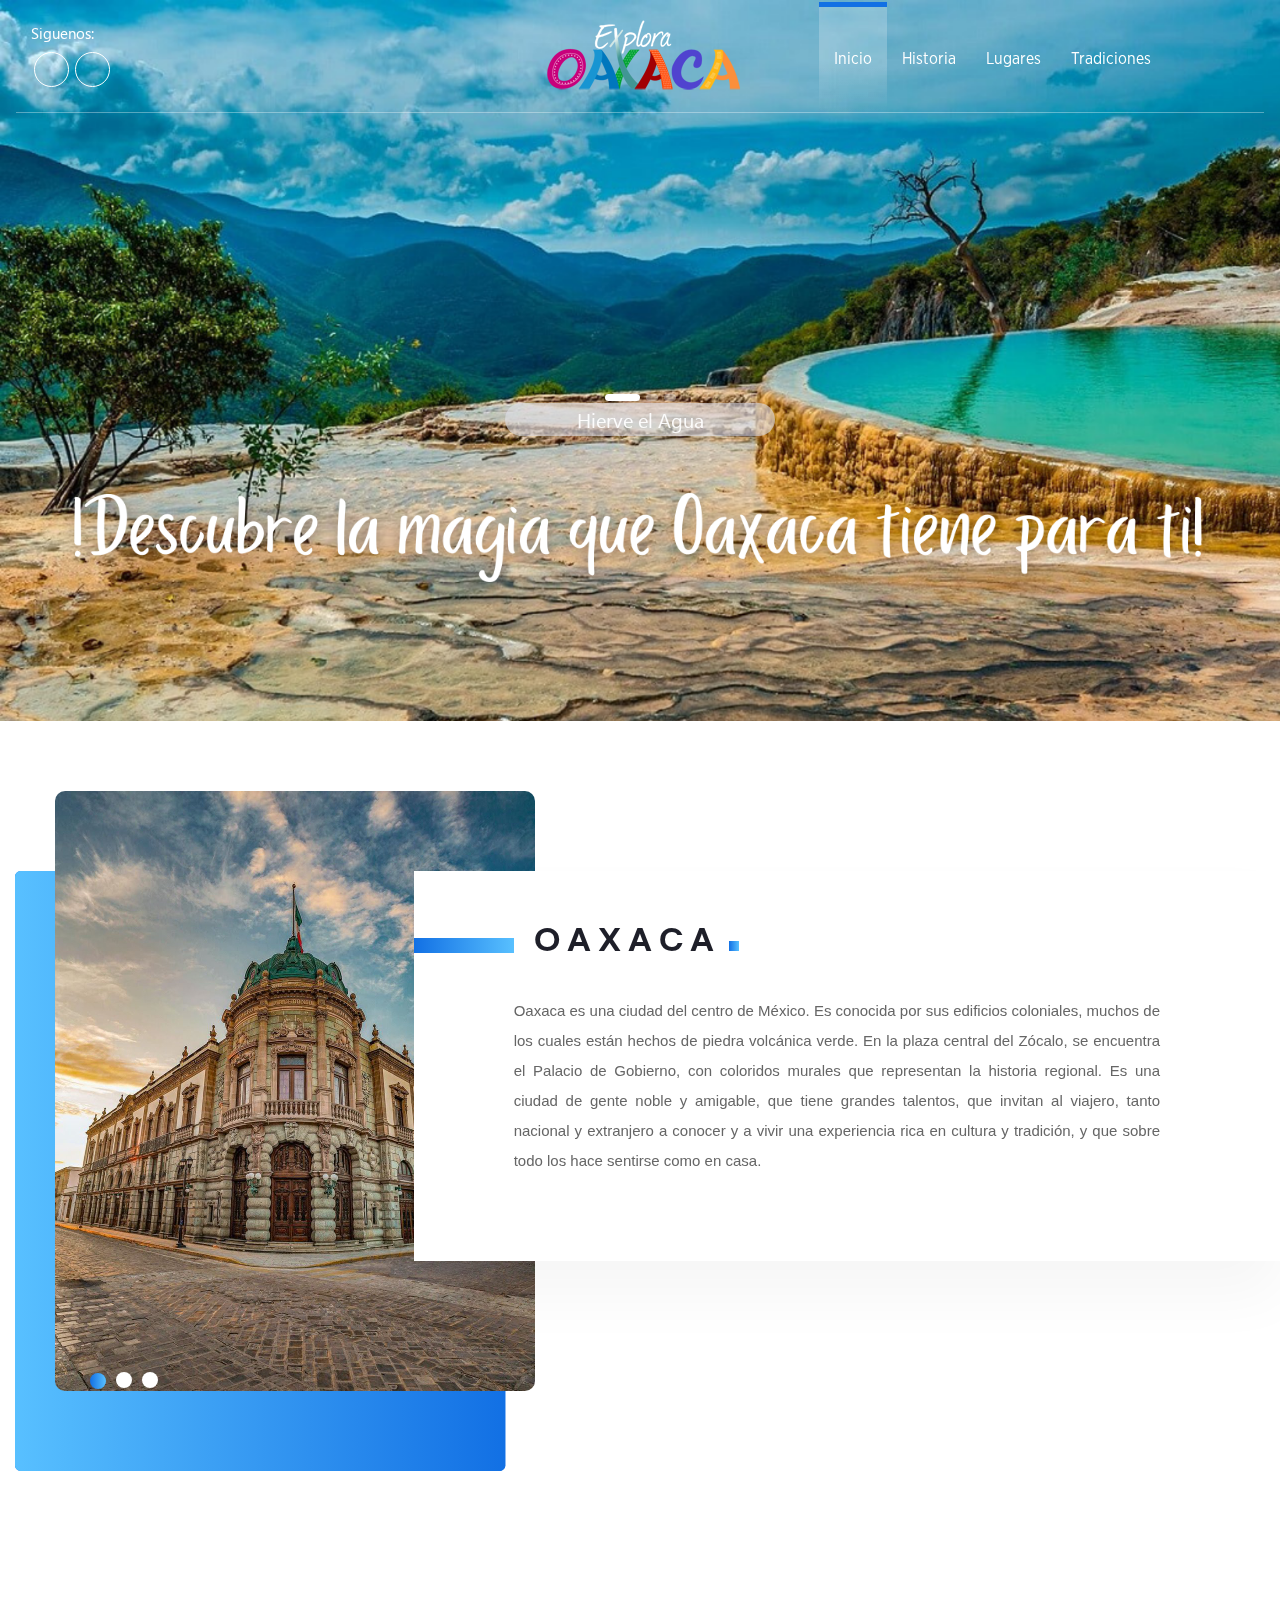
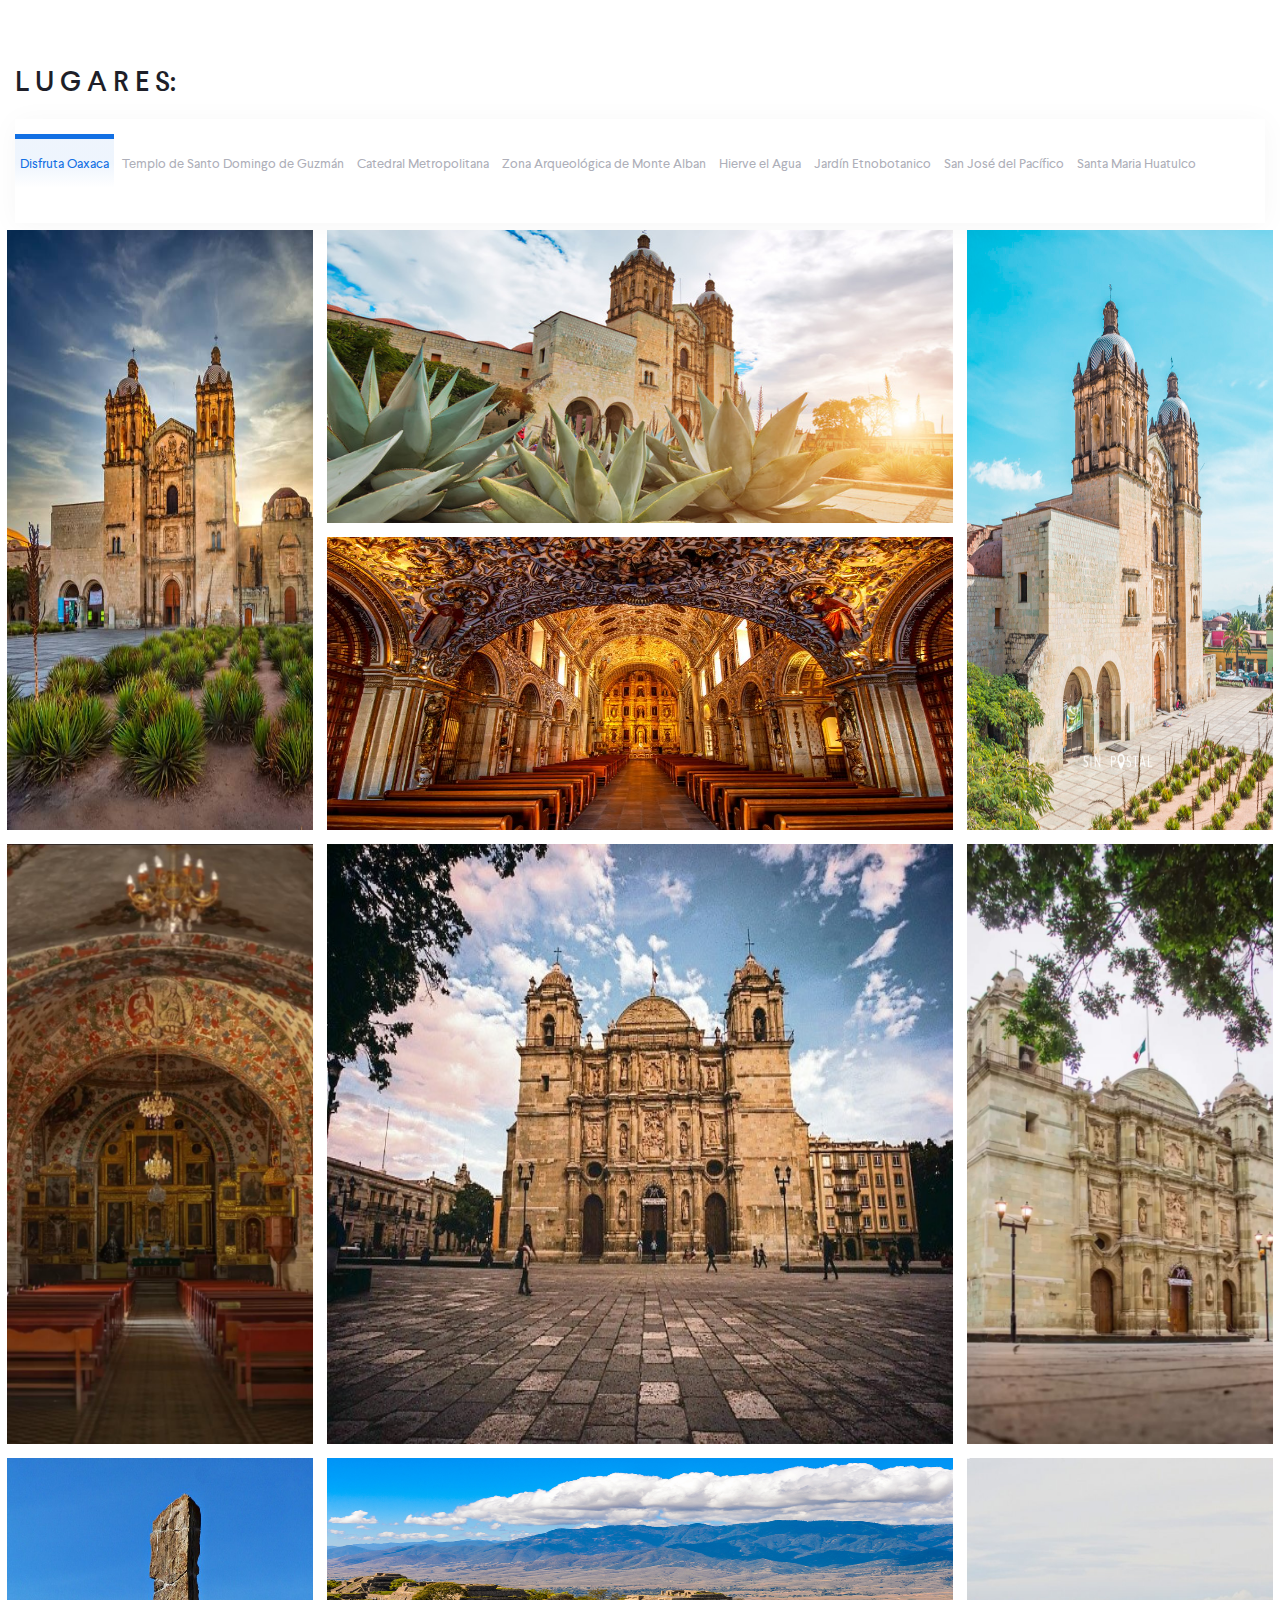
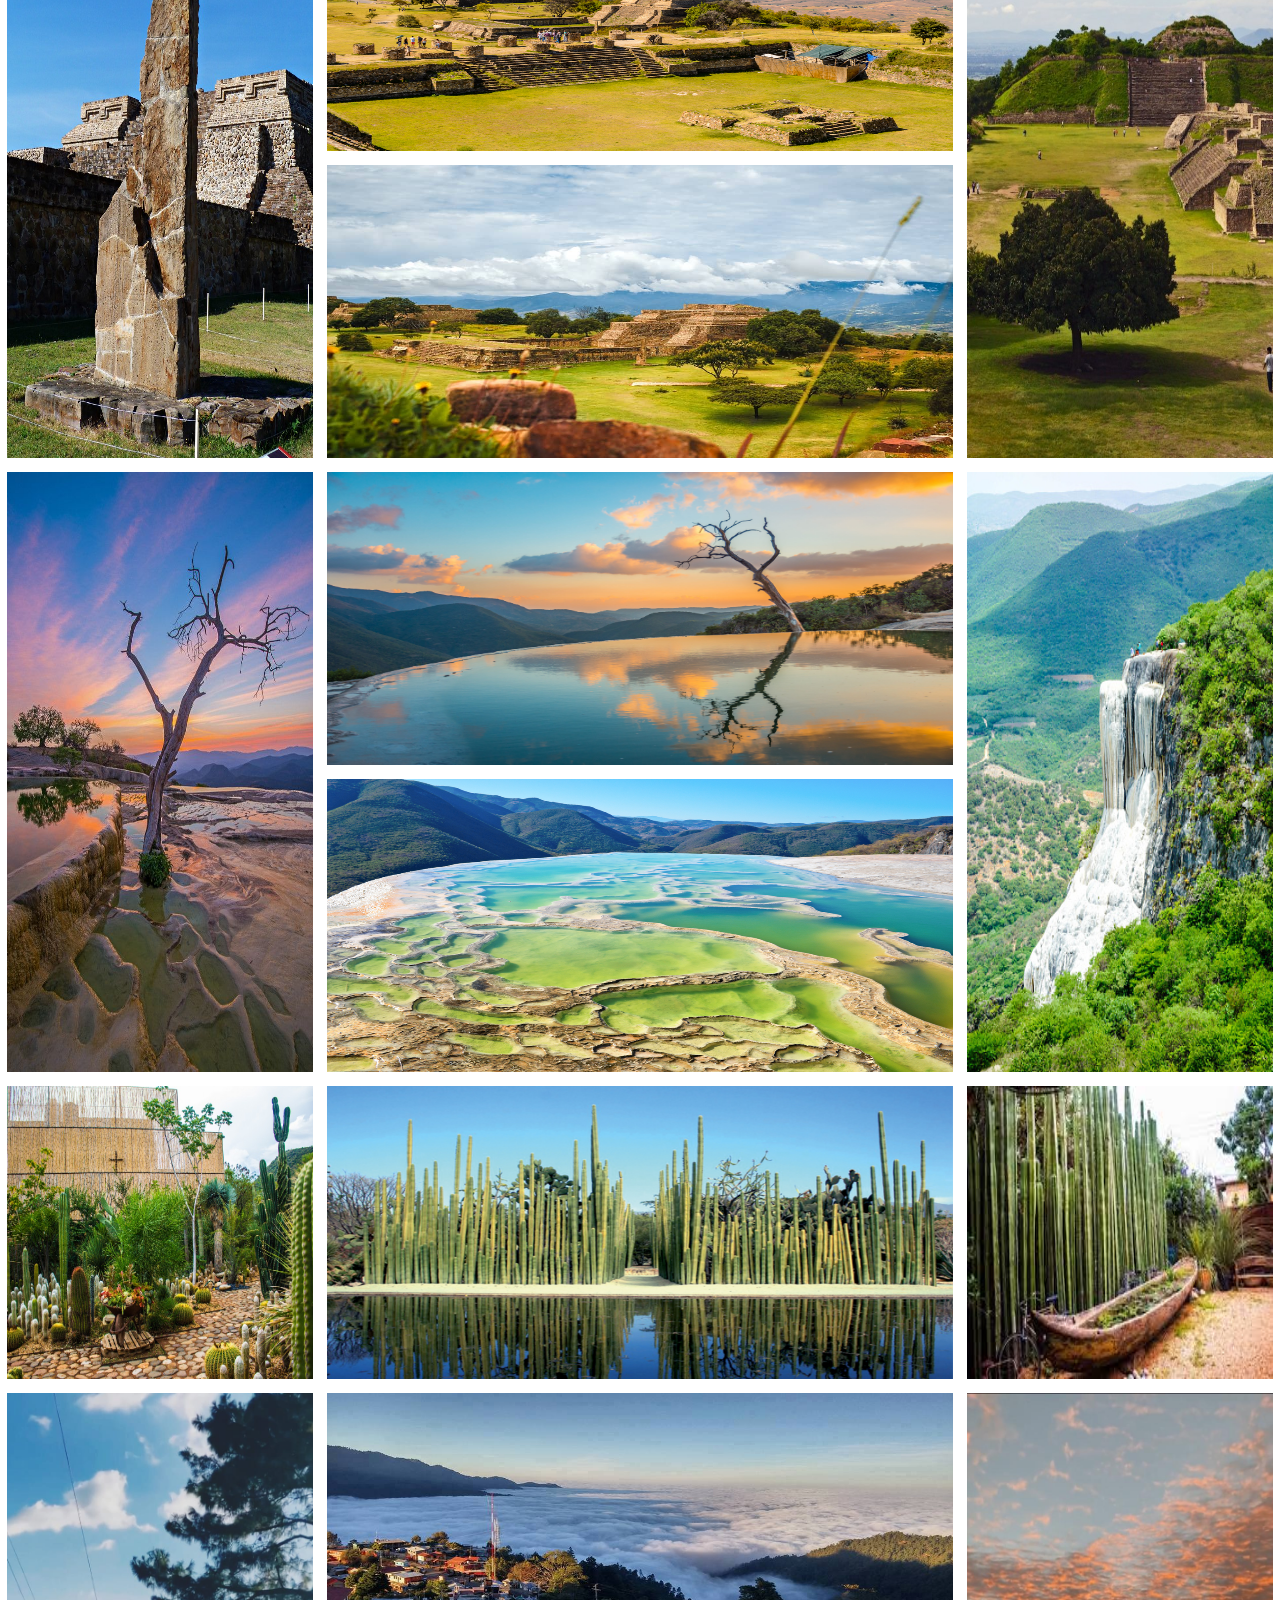
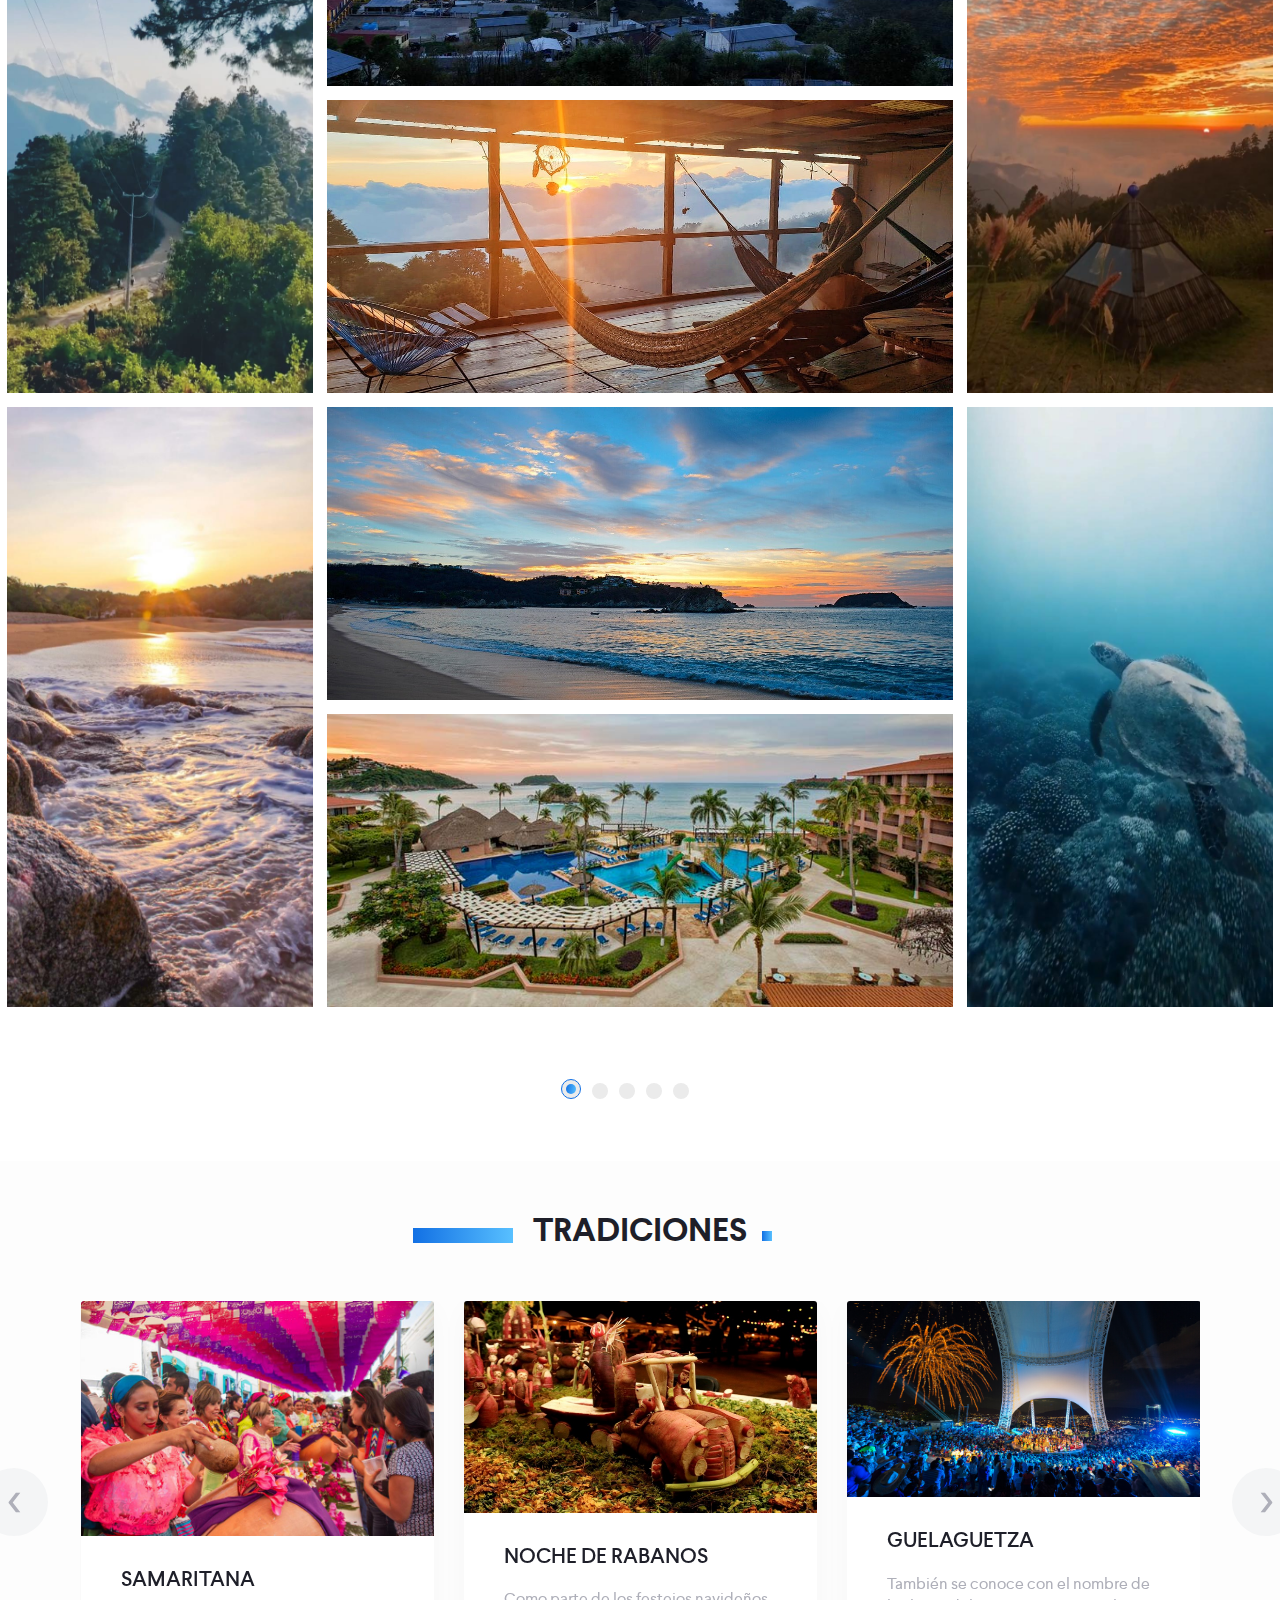
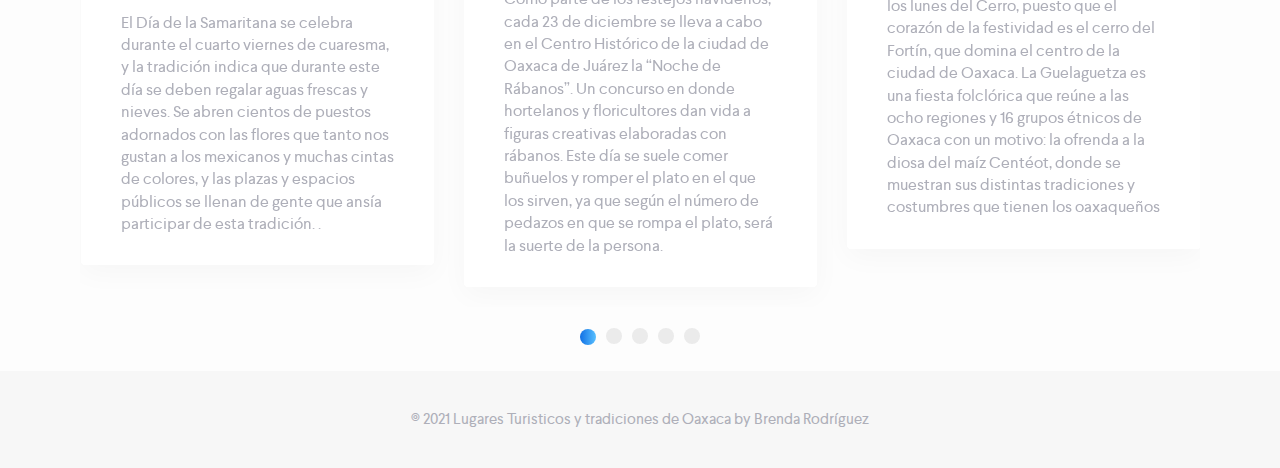
<file: public/index.html>
<!doctype html>
<!--
	Photogenic by FreeHTML5.co
	URL: https://freehtml5.co
-->
<html lang="en">

<head>
    <!-- Required meta tags -->
    <meta charset="utf-8">
    <meta name="viewport" content="width=device-width, initial-scale=1, shrink-to-fit=no">
    <link rel="stylesheet" href="https://use.fontawesome.com/releases/v5.6.3/css/all.css"
        integrity="sha384-UHRtZLI+pbxtHCWp1t77Bi1L4ZtiqrqD80Kn4Z8NTSRyMA2Fd33n5dQ8lWUE00s/" crossorigin="anonymous">
    <!-- owl carousel css-->
    <link rel="stylesheet" href="owl-carousel/assets/owl.carousel.min.css" type="text/css">

    <!-- Bootstrap CSS -->
    <link rel="stylesheet" href="css/bootstrap.min.css">
    <link rel="stylesheet" href="css/style.css">

    <title>Oaxaca</title>
</head>

<body>

    <div id="fh5co-hero-carousel" class="carousel slide header" data-ride="carousel">
        <nav class="navbar fixed-top navbar-expand-xl">
            <div class="container">
                <a class="navbar-brand mobile-logo" href="#"><img src="images/logo.png" alt="Vista Pro" /></a>
                <button class="navbar-toggler" data-target="#my-nav" onclick="myFunction(this)" data-toggle="collapse">
                    <span class="bar1"></span> <span class="bar2"></span> <span class="bar3"></span> </button>

                <div id="my-nav" class="collapse navbar-collapse">

                    <div>
                        <p class="text-left follow">Siguenos:</p>
                        <ul class="navbar-nav float-left social-links">
                            <li class="nav-item">
                                <a class="nav-link" href="https://www.facebook.com/fh5co"><i class="fab fa-facebook-f"></i></a>
                            </li>
                            <li class="nav-item"><a class="nav-link" href="https://twitter.com/fh5co"><i class="fab fa-twitter"></i></a>
                            </li>

                        </ul>
                    </div>

                    <ul class="navbar-nav mx-auto logo-desktop">
                        <li class="nav-item active">
                            <a class="nav-link" href="#"><img src="images/logo.png" alt="Vista Pro" /></a>
                        </li>
                    </ul>

                    <ul class="navbar-nav float-right menu-links">
                        <li class="nav-item">
                            <a class="nav-link active" href="#">Inicio</a>
                        </li>
                        <li class="nav-item">
                            <a class="nav-link" href="#about-us">Historia</a>
                        </li>
                        <li class="nav-item">
                            <a class="nav-link" href="#portfolio">Lugares</a>
                        </li>
                        <li class="nav-item">
                            <a class="nav-link" href="#news">Tradiciones</a>
                        </li>
                    </ul>
                </div>
            </div>
        </nav>

        <div class="carousel-inner">
            <div class="carousel-item active">

                <img class="d-block w-100 home-bg" alt="home-bg" src="images/banner.png">

                <div class="carousel-caption d-md-block">
                    <p class="frst-hrd">Hierve el Agua</p>
                </div>
            </div>
            <div class="carousel-item">
                <img class="d-block w-100 home-bg" alt="home-bg" src="images/Macedonio.jpg">

                <div class="carousel-caption d-md-block">
                    <p class="frst-hrd">Teatro Madedonio Alcala </p>
                    <h5>Ven a Oaxaca ¡Tienes que vivirlo!</h5>

                </div>
            </div>
            <div class="carousel-item">
                <img class="d-block w-100 home-bg" alt="home-bg" src="images/Puente.jpeg">

                <div class="carousel-caption d-md-block">
                    <p class="frst-hrd">Sierra Juarez </p>
                    <h5>Para todo mal un viaje a Oaxca y un mezcal</h5>

                </div>
            </div>
            <ul class="carousel-indicators">
                <li class="active" data-target="#fh5co-hero-carousel" data-slide-to="0" aria-current="location"></li>
                <li data-target="#fh5co-hero-carousel" data-slide-to="1"></li>
                <li data-target="#fh5co-hero-carousel" data-slide-to="2"></li>
            </ul>
        </div>
      
    </div>
    <div class="container-fluid fh5co-about-us" id="about-us">
        <div class="container">
            <div class="row">
                <div class="col-lg-4">

                    <svg class="back-bg" viewBox="0 0 535 618">
                        <defs>
                            <linearGradient id="PSgrad_0" x1="0%" x2="100%" y1="0%" y2="0%">
                                <stop offset="0%" stop-color="rgb(88,192,255)" stop-opacity="1" />
                                <stop offset="100%" stop-color="rgb(18,112,228)" stop-opacity="1" />
                            </linearGradient>

                        </defs>
                        <path fill-rule="evenodd" fill="rgb(18, 112, 228)"
                            d="M6.000,-0.000 L499.000,-0.000 C502.314,-0.000 505.000,2.686 505.000,6.000 L505.000,612.000 C505.000,615.314 502.314,618.000 499.000,618.000 L6.000,618.000 C2.686,618.000 -0.000,615.314 -0.000,612.000 L-0.000,6.000 C-0.000,2.686 2.686,-0.000 6.000,-0.000 Z" />
                        <path fill="url(#PSgrad_0)"
                            d="M6.000,-0.000 L499.000,-0.000 C502.314,-0.000 505.000,2.686 505.000,6.000 L505.000,612.000 C505.000,615.314 502.314,618.000 499.000,618.000 L6.000,618.000 C2.686,618.000 -0.000,615.314 -0.000,612.000 L-0.000,6.000 C-0.000,2.686 2.686,-0.000 6.000,-0.000 Z" />
                    </svg>

                    <div class="owl-carousel owl-carousel1 owl-theme">
                        <div>
                            <img src="images/Teatro.jpg" alt="" class="img-fluid" />
                        </div>
                        <div>
                            <img src="images/Calle.jpg" alt="" class="img-fluid" />
                        </div>
                        <div>
                            <img src="images/Sierra.jpg" alt="" class="img-fluid" />
                        </div>
                    </div>
                </div>
                <div class="col-lg-8">
                    <div class="about-us-content ">
                        <h2>O A X A C A</h2>
                        <p class="interlineado">Oaxaca es una ciudad del centro de México. 
                        Es conocida por sus edificios coloniales, muchos
                        de los cuales están hechos de piedra volcánica verde. 
                        En la plaza central del Zócalo, se encuentra el Palacio
                         de Gobierno, con coloridos murales que representan la historia regional.
                         Es una ciudad de gente noble y amigable, que tiene grandes talentos, que
                          invitan al viajero, tanto nacional y extranjero a conocer y a vivir una 
                          experiencia rica en cultura y tradición, y que sobre todo los hace sentirse
                           como en casa.
                        </p>
                    </div>


                </div>
            </div>
        </div>
    </div>


    <div class="container-fluid fh5co-portfolio" id="portfolio">
        <div class="container">
            
            <h3>L U G A R E S:</h3>
            <div class="portfolio-tab portfolioFilter">
                <ul>
                    <li><a href="#" data-filter="*" class="active">Disfruta Oaxaca</a>
                    </li>
                    <li><a href="#" data-filter=".landscape">Templo de Santo Domingo de Guzmán</a>
                    </li>
                    <li><a href="#" data-filter=".green">Catedral Metropolitana</a>
                    </li>
                    <li><a href="#" data-filter=".nature"> Zona Arqueológica de Monte Alban</a>
                    </li>
                    <li><a href="#" data-filter=".building">Hierve el Agua</a>
                    </li>
                    <li><a href="#" data-filter=".wedding">Jardín Etnobotanico</a>
                    </li>
                    <li><a href="#" data-filter=".sanjose">San José del Pacífico </a>
                    </li>
                    <li><a href="#" data-filter=".huatulco">Santa Maria Huatulco</a>
                </ul>
            </div>

            <div class="row">

                <div class="portfolioContainer">

                    <div class="gallary landscape">
                        <img src="images/santo5.jpg" alt="">
                        <div class="card-img-overlay">
                            <div class="top-buttons clearfix">
                                <a href="#"><span class="img-icon"><img src="images/share.png"
                                            alt="share icon" /></span> <span class="txt">Compartir</span></a>

                                <a href="#"><span class="img-icon"><img src="images/heart.png"
                                            alt="share icon" /></span> <span class="txt">190+ Likes</span></a>
                            </div>
                        </div>

                    </div>
                    <div class="gallary center-img landscape">
                        <img src="images/santo.jpg" class="half-height" alt="">
                        <div class="card-img-overlay">
                            <div class="top-buttons clearfix">
                                <a href="#"><span class="img-icon"><img src="images/share.png"
                                            alt="share icon" /></span> <span class="txt">Compartir</span></a>

                                <a href="#"><span class="img-icon"><img src="images/heart.png"
                                            alt="share icon" /></span> <span class="txt">190+ Likes</span></a>
                            </div>
                        </div>
                    </div>

                    <div class="gallary landscape">

                        <img src="images/santod.jpg" alt="">
                        <div class="card-img-overlay">
                            <div class="top-buttons clearfix">
                                <a href="#"><span class="img-icon"><img src="images/share.png"
                                            alt="share icon" /></span> <span class="txt">Commpartir</span></a>

                                <a href="#"><span class="img-icon"><img src="images/heart.png"
                                            alt="share icon" /></span> <span class="txt">190+ Likes</span></a>
                            </div>
                        </div>
                    </div>
                    <div class="gallary center-img landscape">
                        <img src="images/templosan.jpg" class="half-height" alt="">
                        <div class="card-img-overlay">
                            <div class="top-buttons clearfix">
                                <a href="#"><span class="img-icon"><img src="images/share.png"
                                            alt="share icon" /></span> <span class="txt">Compartir</span></a>

                                <a href="#"><span class="img-icon"><img src="images/heart.png"
                                            alt="share icon" /></span> <span class="txt">190+ Likes</span></a>
                                </div>
                        </div>
                    </div>
                    <div class="gallary green">
                        <img src="images/catedral1.jpg" alt="">
                        <div class="card-img-overlay">
                            <div class="top-buttons clearfix">
                                <a href="#"><span class="img-icon"><img src="images/share.png"
                                            alt="share icon" /></span> <span class="txt">Compartir</span></a>

                                <a href="#"><span class="img-icon"><img src="images/heart.png"
                                            alt="share icon" /></span> <span class="txt">190+ Likes</span></a>
                            </div>
                        </div>
                    </div>

                    <div class="gallary center-img green ">
                        <img src="images/Catedrall.jpg" alt="">
                        <div class="card-img-overlay">
                            <div class="top-buttons clearfix">
                                <a href="#"><span class="img-icon"><img src="images/share.png"
                                            alt="share icon" /></span> <span class="txt">Compartir</span></a>

                                <a href="#"><span class="img-icon"><img src="images/heart.png"
                                            alt="share icon" /></span> <span class="txt">190+ Likes</span></a>
                            </div>
                        </div>
                    </div>


                    <div class="gallary green">
                        <img src="images/catedral2.jpg" alt="">
                        <div class="card-img-overlay">
                            <div class="top-buttons clearfix">
                                <a href="#"><span class="img-icon"><img src="images/share.png"
                                            alt="share icon" /></span> <span class="txt">Compartir</span></a>

                                <a href="#"><span class="img-icon"><img src="images/heart.png"
                                            alt="share icon" /></span> <span class="txt">190+ Likes</span></a>
                            </div>
                        </div>
                    </div>
                    <div class="gallary nature">
                        <img src="images/monteal.jpg" alt="">
                        <div class="card-img-overlay">
                            <div class="top-buttons clearfix">
                                <a href="#"><span class="img-icon"><img src="images/share.png"
                                            alt="share icon" /></span> <span class="txt">Compartir</span></a>

                                <a href="#"><span class="img-icon"><img src="images/heart.png"
                                            alt="share icon" /></span> <span class="txt">190+ Likes</span></a>
                            </div>
                        </div>

                    </div>
                    <div class="gallary center-img nature">
                        <img src="images/montealban2.jpg" class="half-height" alt="">
                        <div class="card-img-overlay">
                            <div class="top-buttons clearfix">
                                <a href="#"><span class="img-icon"><img src="images/share.png"
                                            alt="share icon" /></span> <span class="txt">Compartir</span></a>

                                <a href="#"><span class="img-icon"><img src="images/heart.png"
                                            alt="share icon" /></span> <span class="txt">190+ Likes</span></a>
                            </div>
                        </div>
                    </div>

                    <div class="gallary nature">

                        <img src="images/montealban3.jpg" alt="">
                        <div class="card-img-overlay">
                            <div class="top-buttons clearfix">
                                <a href="#"><span class="img-icon"><img src="images/share.png"
                                            alt="share icon" /></span> <span class="txt">Compartir</span></a>

                                <a href="#"><span class="img-icon"><img src="images/heart.png"
                                            alt="share icon" /></span> <span class="txt">190+ Likes</span></a>
                            </div>
                        </div>
                    </div>
                    <div class="gallary center-img nature">
                        <img src="images/montealban1.jpg" class="half-height" alt="">
                        <div class="card-img-overlay">
                            <div class="top-buttons clearfix">
                                <a href="#"><span class="img-icon"><img src="images/share.png"
                                            alt="share icon" /></span> <span class="txt">Compartir</span></a>

                                <a href="#"><span class="img-icon"><img src="images/heart.png"
                                            alt="share icon" /></span> <span class="txt">190+ Likes</span></a>
                            </div>
                        </div>
                    </div>
                    <div class="gallary building">
                        <img src="images/Hierveelaguaa.jpg" alt="">
                        <div class="card-img-overlay">
                            <div class="top-buttons clearfix">
                                <a href="#"><span class="img-icon"><img src="images/heart.png"
                                            alt="share icon" /></span> <span class="txt">190+ Likes</span></a>
                                </div>
                            </div>
                        </div>
                    <div class="gallary center-img building">
                        <img src="images/Hierve2.jpeg" class="half-height" alt="">
                        <div class="card-img-overlay">
                            <div class="top-buttons clearfix">
                                <a href="#"><span class="img-icon"><img src="images/heart.png"
                                            alt="share icon" /></span> <span class="txt">190+ Likes</span></a>
                                </div>
                        </div>
                    </div>

                    <div class="gallary building">

                        <img src="images/hiervecascada.jpg" alt="">
                        <div class="card-img-overlay">
                            <div class="top-buttons clearfix">
                                <a href="#"><span class="img-icon"><img src="images/heart.png"
                                            alt="share icon" /></span> <span class="txt">190+ Likes</span></a>
                            </div>
                        </div>
                    </div>
                    <div class="gallary center-img building">
                        <img src="images/Hierveagua.jpg" class="half-height" alt="">
                        <div class="card-img-overlay">
                            <div class="top-buttons clearfix">
                                <a href="#"><span class="img-icon"><img src="images/heart.png"
                                            alt="share icon" /></span> <span class="txt">190+ Likes</span></a>
                                </div>
                        </div>
                    </div>
                    <div class="gallary wedding">
                        <img src="images/Jardin.jpg" class="half-height" alt="">
                        <div class="card-img-overlay">
                            <div class="top-buttons clearfix">
                                <a href="#"><span class="img-icon"><img src="images/heart.png"
                                            alt="share icon" /></span> <span class="txt">190+ Likes</span></a>
                                </div>
                            </div>
                        </div>
                        <div class="gallary center-img wedding">
                        <img src="images/jardine.png" class="half-height" alt="">
                        <div class="card-img-overlay">
                            <div class="top-buttons clearfix">
                                <a href="#"><span class="img-icon"><img src="images/heart.png"
                                            alt="share icon" /></span> <span class="txt">190+ Likes</span></a>
                                </div>
                        </div>
                    </div>
                    <div class="gallary wedding">
                        <img src="images/jardinetno.jpg" class="half-height" alt="">
                        <div class="card-img-overlay">
                            <div class="top-buttons clearfix">
                                <a href="#"><span class="img-icon"><img src="images/heart.png"
                                            alt="share icon" /></span> <span class="txt">190+ Likes</span></a>
                                </div>
                            </div>
                        </div>
                        <div class="gallary sanjose">
                            <img src="images/sanjose3.jpg" alt="">
                            <div class="card-img-overlay">
                                <div class="top-buttons clearfix">
                                    <a href="#"><span class="img-icon"><img src="images/heart.png"
                                                alt="share icon" /></span> <span class="txt">190+ Likes</span></a>
                                </div>
                            </div>
    
                        </div>
                        <div class="gallary center-img sanjose">
                            <img src="images/sanjose.jpg" class="half-height" alt="">
                            <div class="card-img-overlay">
                                <div class="top-buttons clearfix">
                                    <a href="#"><span class="img-icon"><img src="images/heart.png"
                                                alt="share icon" /></span> <span class="txt">190+ Likes</span></a>
                                    </div>
                            </div>
                        </div>
    
                        <div class="gallary sanjose">
    
                            <img src="images/sanjose2.jpg" alt="">
                            <div class="card-img-overlay">
                                <div class="top-buttons clearfix">
                                    <a href="#"><span class="img-icon"><img src="images/heart.png"
                                                alt="share icon" /></span> <span class="txt">190+ Likes</span></a>
                                </div>
                            </div>
                        </div>
                        <div class="gallary center-img sanjose">
                            <img src="images/sanjose1.jpg" class="half-height" alt="">
                            <div class="card-img-overlay">
                                <div class="top-buttons clearfix">
                                    <a href="#"><span class="img-icon"><img src="images/heart.png"
                                                alt="share icon" /></span> <span class="txt">190+ Likes</span></a>
                                </div>
                            </div>
                        </div>
                        <div class="gallary huatulco">
                            <img src="images/Huatulco2.jpg" alt="">
                            <div class="card-img-overlay">
                                <div class="top-buttons clearfix">
                                    <a href="#"><span class="img-icon"><img src="images/heart.png"
                                                alt="share icon" /></span> <span class="txt">190+ Likes</span></a>
                                    </div>
                                </div>
                            </div>
                        <div class="gallary center-img huatulco">
                            <img src="images/Huatulco1.jpg" class="half-height" alt="">
                            <div class="card-img-overlay">
                                <div class="top-buttons clearfix">
                                    <a href="#"><span class="img-icon"><img src="images/heart.png"
                                                alt="share icon" /></span> <span class="txt">190+ Likes</span></a>
                                    </div>
                            </div>
                        </div>
    
                        <div class="gallary huatulco">
    
                            <img src="images/Huatulco3.jpg" alt="">
                            <div class="card-img-overlay">
                                <div class="top-buttons clearfix">
                                    <a href="#"><span class="img-icon"><img src="images/heart.png"
                                                alt="share icon" /></span> <span class="txt">190+ Likes</span></a>
                                </div>
                            </div>
                        </div>
                        <div class="gallary center-img huatulco">
                            <img src="images/Huatulco4.jpg" class="half-height" alt="">
                            <div class="card-img-overlay">
                                <div class="top-buttons clearfix">
                                    <a href="#"><span class="img-icon"><img src="images/heart.png"
                                                alt="share icon" /></span> <span class="txt">190+ Likes</span></a>
                                    </div>
                            </div>
                        </div>

                </div>
            </div>

            <div class="row portfolioFilter">
                <ul class="indicators">
                    <li><a href="#" data-filter=".landscape" class="active"></a>
                    </li>
                    <li><a href="#" data-filter=".green"></a>
                    </li>
                    <li><a href="#" data-filter=".building"></a>
                    </li>
                    <li><a href="#" data-filter=".wedding"></a>
                    </li>
                    <li><a href="#" data-filter=".nature"></a>
                    </li>
                </ul>
            </div>
        </div>

    </div>
    <div class="container-fluid fh5co-news" id="news">
        <div class="container">
            <h2>TRADICIONES</h2>
            <div class="row">
                <div class="owl-carousel owl-carousel2 owl-theme">
                    <div>
                        <div class="card text-center"> <img class="card-img-top" src="images/rabanos.png" alt="">
                            <div class="card-body text-left pr-0 pl-0">
                                <h5>NOCHE DE RABANOS </h5>
                                <p class="card-text">Como parte de los festejos navideños, 
                                    cada 23 de diciembre se lleva a cabo en el Centro Histórico
                                    de la ciudad de Oaxaca de Juárez la “Noche de Rábanos”. 
                                    Un concurso en donde hortelanos y floricultores dan
                                    vida a figuras creativas elaboradas con rábanos. Este día
                                    se suele comer buñuelos y romper el plato en el que los
                                     sirven, ya que según el número de pedazos en que se 
                                     rompa el plato, será la suerte de la persona.</p>
                            </div>
                        </div>
                    </div>
                    <div>
                        <div class="card text-center"> <img class="card-img-top" src="images/Auditorio.jpg" alt="">
                            <div class="card-body text-left pr-0 pl-0">
                                <h5>GUELAGUETZA </h5>
                                <p class="card-text">También se conoce con el nombre de los lunes
                                    del Cerro, puesto que el corazón de la festividad es el cerro
                                    del Fortín, que domina el centro de la ciudad de Oaxaca.
                                    La Guelaguetza es una fiesta folclórica que reúne a las
                                    ocho regiones y 16 grupos étnicos de Oaxaca con un motivo:
                                    la ofrenda a la diosa del maíz Centéot, donde se muestran sus 
                                    distintas tradiciones y costumbres que tienen los oaxaqueños  </p>
                            </div>
                        </div>
                    </div>

                    <div>
                        <div class="card text-center"> <img class="card-img-top" src="images/Dia.jpg" alt="">
                            <div class="card-body text-left pr-0 pl-0">
                                <h5>DIA DE MUERTOS</h5>
                                <p class="card-text">El Día de Muertos a celebración del día de los 
                                    muertos comienza el 1 de noviembre y finaliza al día siguiente,
                                    en la visión indígena implica el retorno transitorio de las ánimas  
                                    de los difuntos, quienes regresan a casa, al mundo de los vivos, 
                                    para convivir con los familiares y para nutrirse de la esencia del  
                                    alimento que se les ofrece en los altares puestos en su honor.</p>
                            </div>
                        </div>
                    </div>

                    <div>
                        <div class="card text-center"> <img class="card-img-top" src="images/calenda.jpg" alt="">
                            <div class="card-body text-left pr-0 pl-0">
                                <h5>CALENDAS </h5>
                                <p class="card-text">Actualmente las calendas son un tipo 
                                    de comparsa con música, fuegos artificiales y danzas 
                                    que anuncian el inicio de alguna fiesta patronal con
                                    la cual recorren las principales calles de la población
                                    invitando a toda la gente a unirse a la celebración.</p>
                            </div>
                        </div>
                    </div>
                    <div>
                        <div class="card text-center"> <img class="card-img-top" src="images/samaritana.jpeg" alt="">
                            <div class="card-body text-left pr-0 pl-0">
                                <h5>SAMARITANA </h5>
                                <p class="card-text">El Día de la Samaritana se celebra durante el 
                                    cuarto viernes de cuaresma, y la tradición indica que durante
                                    este día se deben regalar aguas frescas y nieves. Se abren 
                                    cientos de puestos adornados con las flores que tanto nos gustan
                                    a los mexicanos y muchas cintas de colores, y las plazas y 
                                    espacios públicos se llenan de gente que ansía participar de esta tradición. .</p>
                            </div>
                        </div>
                    </div>

                </div>
            </div>
        </div>
    </div>

    </footer>
    <div class="container-fluid copy">
        <div class="col-lg-12">
            <p>&copy; 2021 Lugares Turisticos y tradiciones de Oaxaca by Brenda Rodríguez </p>
        </div>
    </div>

    <script src="js/jquery.min.js"></script>
    <script src="js/bootstrap.min.js"></script>
    <script src="owl-carousel/owl.carousel.min.js"></script>
    <script src="js/isotope-docs.min.js?6"></script>
    <script src="js/main.js"></script>
</body>

</html>
</file>
<file: public/css/style.css>
/*
 * Photogenic by FreeHTML5.co
 * URL: https://freehtml5.co
 */
html, body, div, span, applet, object, iframe,
h1, h2, h3, h4, h5, h6, p, blockquote, pre,
a, abbr, acronym, address, big, cite, code,
del, dfn, em, img, ins, kbd, q, s, samp,
small, strike, strong, sub, sup, tt, var,
b, u, i, center,
dl, dt, dd, ol, ul, li,
fieldset, form, label, legend,
table, caption, tbody, tfoot, thead, tr, th, td,
article, aside, canvas, details, embed,
figure, figcaption, footer, header, hgroup,
menu, nav, output, ruby, section, summary,
time, mark, audio, video {
  margin: 0;
  padding: 0;
}

@font-face {
  font-family: "Gotham-Narrow-Book";
  src: url(../fonts/gotham-narrow-book.otf);
}
@font-face {
  font-family: "Gotham-Narrow-Black";
  src: url(../fonts/gotham-narrow-black.otf);
}
@font-face {
  font-family: "Gotham-Narrow-Light";
  src: url(../fonts/gotham-narrow-light.otf);
}
@font-face {
  font-family: "Larsseit";
  src: url(../fonts/Larsseit.ttf);
}
@font-face {
  font-family: "Larsseit-Bold";
  src: url(../fonts/Larsseit-Bold.ttf);
}
@font-face {
  font-family: "Larsseit-Light";
  src: url(../fonts/Larsseit-Light.ttf);
}
@font-face {
  font-family: "Larsseit-Medium";
  src: url(../fonts/Larsseit-Medium.ttf);
}
@font-face {
  font-family: "Gilroy-ExtraBold";
  src: url(../fonts/Gilroy-ExtraBold.otf);
}
@font-face {
  font-family: "Gilroy-Light";
  src: url(../fonts/Gilroy-Light.otf);
}
@font-face {
  font-family: "segoeui";
  src: url(../fonts/segoeui.ttf);
}
@media (min-width: 1200px) {
  .container {
    max-width: 1340px;
  }
}
body {
  font-family: "Larsseit";
  color: #aeafb9;
}

.container-fluid {
  padding: 100px 0;
}

h2::before, h2::after, .fh5co-about-us .owl-carousel1 .owl-dots .active span, .read-more, .fh5co-news .owl-carousel2 .owl-dots .active span, .form-box h4::after, .form-box button {
  background-image: -moz-linear-gradient(0deg, #1270e4 0%, #58c0ff 100%);
  background-image: -webkit-linear-gradient(0deg, #1270e4 0%, #58c0ff 100%);
  background-image: -ms-linear-gradient(0deg, #1270e4 0%, #58c0ff 100%);
}

nav.fixed-top {
  padding-top: 0;
}

.header .fixed-top {
  position: absolute;
}
.header .container {
  border-bottom: 1px solid rgba(255, 255, 255, 0.341);
}
.header .container p.follow {
  color: #ffffff;
  font-family: "segoeui";
  margin-bottom: 10px;
}
.header .home-bg {
  min-height: 430px;
  max-height: 105vh;
}
.header .carousel-caption {
  bottom: 0;
  top: 383px;
}
.header .frst-hrd {
  font-family: "segoeui";
  background-color: rgba(223, 223, 231, 0.623);
  border-radius: 30px;
  max-width: 270px;
  margin: 0 auto;
  padding: 5px;
  font-size: 20px;
  color: #ffffffee;
}
.header h5 {
  font-size: 56px;
  font-family: "Larsseit-Bold";
  text-transform: uppercase;
  max-width: 600px;
  margin: 5px auto;
  text-align: center;
}
.header h5 + p {
  
  font-size: 20px;
  color: #ffffff;
  font-family: "Larsseit-Medium";
}
.header ul.carousel-indicators {
  bottom: 320px;
  position: absolute;
  z-index: 55;
  
}
.header ul.carousel-indicators li {
  background-color: rgba(255, 255, 255, 0.349);
  display: inline-block;
  list-style-type: none;
  width: 12px;
  height: 7px;
  border-radius: 10px;
  margin: 0 3px;
  cursor: pointer;
}
.header ul.carousel-indicators li.active {
  width: 35px;
  background: #ffffff;
}
@media (max-width: 1199px) {
  .header ul.carousel-indicators {
    bottom: 200px;
  }
}
@media (max-width: 738px) {
  .header ul.carousel-indicators {
    bottom: 110px;
  }
}
@media (max-width: 1199px) {
  .header .carousel-caption {
    top: 200px;
  }
}
@media (max-width: 991px) {
  .header h5 {
    font-size: 50px;
  }
  .header .carousel-caption {
    top: 150px;
  }
}
@media (max-width: 767px) {
  .header h5 {
    font-size: 36px;
    max-width: 300px;
  }
  .header h5 + p {
    font-size: 16px;
  }
  .header .carousel-caption {
    top: 100px;
  }
  .header .carousel-caption ul {
    margin-top: 20px;
  }
}

.bar1,
.bar2,
.bar3 {
  width: 25px;
  height: 2px;
  background-color: #fff;
  margin: 5px 0;
  transition: 0.4s;
  display: block;
  position: relative;
}

.change .bar1 {
  -webkit-transform: rotate(-42deg) translate(-2px, 6px);
  transform: rotate(-42deg) translate(-2px, 6px);
}

.change .bar2 {
  opacity: 0;
}

.change .bar3 {
  -webkit-transform: rotate(46deg) translate(-4px, -8px);
  transform: rotate(46deg) translate(-4px, -8px);
}

.scroll-button {
  text-align: center;
}
.scroll-button p {
  display: block;
  position: absolute;
  left: 0;
  right: 0;
  margin-top: -50px;
  color: #fff;
  font-size: 16px;
  font-family: "Gotham-Narrow-Book";
}
.scroll-button a {
  background: #ffffff;
  border-radius: 50%;
  display: block;
  width: 82px;
  height: 82px;
  box-shadow: 0px 11px 10px 0px rgba(0, 0, 0, 0.07);
  text-align: center;
  padding-top: 30px;
  margin: 0 auto;
  margin-top: -45px;
  z-index: 55;
  position: relative;
  cursor: pointer;
  margin-bottom: 20px;
}

.social-links {
  width: 430px;
}
.social-links li {
  border: 1px solid #ffffff;
  border-radius: 50%;
  height: 35px;
  width: 35px;
  text-align: center;
  margin: 0 3px;
}
.social-links li a {
  color: #ffffff;
  padding: 5px;
}
@media (max-width: 1199px) {
  .social-links {
    float: left !important;
    display: block;
  }
  .social-links li {
    float: left;
  }
}

.menu-links {
  width: 430px;
}
.menu-links li {
  margin: 0px;
}
.menu-links li a {
  color: #ffffff;
  font-family: "Gotham-Narrow-Book";
  padding: 40px 15px !important;
  border-top: 5px solid transparent;
}
.menu-links li a.active {
  background-image: linear-gradient(to bottom, rgba(255, 255, 255, 0.22), rgba(255, 255, 255, 0.22), transparent);
  border-top: 5px solid #1270e4;
}
@media (max-width: 1199px) {
  .menu-links {
    float: left !important;
    margin-top: 20px;
  }
  .menu-links li a {
    padding: 10px 15px !important;
  }
}

.navbar-collapse.show {
  background: rgba(0, 0, 0, 0.4);
  transition: .2s;
}

.mobile-logo {
  display: none;
}
@media (max-width: 1199px) {
  .mobile-logo {
    display: block;
    margin: 20px 0;
  }
}

@media (max-width: 1199px) {
  .logo-desktop {
    display: none;
  }
}

h2 {
  font-family: "Larsseit-Bold";
  font-size: 33px;
  color: #1e1f29;
}
h2::before {
  position: absolute;
  content: "";
  width: 100px;
  height: 15px;
  margin-top: 17px;
  margin-left: -120px;
}
h2::after {
  position: absolute;
  content: "";
  height: 10px;
  width: 10px;
  margin-top: 20px;
  margin-left: 15px;
}

p {
  font-family: "Larsseit";
  color: #aeafb9;
  font-size: 14.583px;
  line-height: 1.143;
}

.fh5co-about-us {
  padding: 150px 0;
}
.fh5co-about-us h2 {
  margin-left: 20px;
}
.fh5co-about-us p {
  margin: 35px 0;
}
.fh5co-about-us .owl-carousel1 {
  margin-left: 40px;
  margin-top: -80px;
  width: 480px;
}
.fh5co-about-us .owl-carousel1 img {
  border-radius: 10px;
}
.fh5co-about-us .owl-carousel1 .owl-nav {
  display: none;
}
.fh5co-about-us .owl-carousel1 .owl-dots {
  text-align: left;
  margin-left: 30px;
  margin-top: -60px;
}
.fh5co-about-us .owl-carousel1 .owl-dots span {
  position: relative;
  height: 16px;
  width: 16px;
  border-radius: 50%;
  display: block;
  background: #ffffff;
  margin: 0 5px;
}
.fh5co-about-us .owl-carousel1 .owl-dots .active {
  box-shadow: none;
}
.fh5co-about-us .owl-carousel1 .owl-dots .active span {
  box-shadow: none;
  margin-bottom: -1px;
}
@media (max-width: 1199px) {
  .fh5co-about-us .owl-carousel1 {
    width: 350px;
    margin-top: 0px;
  }
}
@media (max-width: 991px) {
  .fh5co-about-us .col-lg-4 {
    margin-bottom: 100px;
  }
  .fh5co-about-us .owl-carousel1 {
    margin-top: -70px;
  }
}
@media (max-width: 450px) {
  .fh5co-about-us .owl-carousel1 {
    width: 100%;
    margin: 0;
    padding: 30px;
    margin-top: -100px;
  }
}

.about-us-content {
  box-shadow: 0px 34px 57px 0px rgba(0, 0, 0, 0.04);
  background: #ffffff;
  position: absolute;
  padding-left: 100px;
  margin-left: -28px;
  z-index: 5;
  padding: 50px 100px;
  padding-right: 120px;
  line-height: 200%;
}
.interlineado{
  font-size: 15px;
  line-height: 200%;
  font-family: 'Lucida Sans', 'Lucida Sans Regular', 'Lucida Grande', 'Lucida Sans Unicode', Verdana, sans-serif;
color: #666666;
text-align: justify;
}
@media (max-width: 1199px) {
  .about-us-content {
    margin-left: -18px;
    padding: 20px 30px;
  }
}
@media (max-width: 991px) {
  .about-us-content {
    position: relative;
    margin-left: 0;
    padding: 20px 30px;
  }
}

a {
  text-decoration: none !important;
}

.read-more {
  color: #fff !important;
  font-family: "Larsseit";
  font-size: 14px;
  padding: 10px 25px;
  border-radius: 20px;
  display: inline-block;
}
.read-more:hover {
  box-shadow: 0px 2px 5px #cccccc;
  transition: all 0.3s;
}

.back-bg {
  position: absolute;
  min-height: 600px;
}
@media (max-width: 1199px) {
  .back-bg {
    height: 100%;
    min-height: 400px;
    margin-bottom: 100px;
  }
}
@media (max-width: 450px) {
  .back-bg {
    width: 100%;
    min-height: 320px;
    margin-left: -30px;
  }
}

.fh5co-portfolio {
  padding-bottom: 0;
}
.fh5co-portfolio h3  {
  font-family: "Larsseit-Medium";
  color: #1e1f29;
  text-transform: uppercase;
  line-height: 1.2;
  margin: 20px 0;
}
.fh5co-portfolio p {
  max-width: 512px;
  margin-top: 20px;
}

.portfolio-tab {
  background-color: #ffffff;
  box-shadow: 0px 3px 27px 0px rgba(0, 0, 0, 0.04);
}
.portfolio-tab ul {
  margin-bottom: 30px;
}
.portfolio-tab ul li {
  list-style-type: none;
  display: inline-block;
}
.portfolio-tab ul li a {
  color: #aeafb9;
  padding: 15px 5px;
  font-size: 13px;
  display: block;
}
.portfolio-tab ul li a.active {
  background-image: linear-gradient(to bottom, rgba(18, 112, 228, 0.071), rgba(18, 112, 228, 0.071), transparent);
  background-image: -moz-linear-gradient(to bottom, rgba(18, 112, 228, 0.071), rgba(18, 112, 228, 0.071), transparent);
  background-image: -webkit-linear-gradient(to bottom, rgba(18, 112, 228, 0.071), rgba(18, 112, 228, 0.071), transparent);
  background-image: -ms-linear-gradient(to bottom, rgba(18, 112, 228, 0.071), rgba(18, 112, 228, 0.071), transparent);
  border-top: 5px solid #1270e4;
  color: #1270e4;
}

.portfolioFilter {
  padding: 15px 0 5px 0;
  width: 100%;
}

.portfolioContainer {
  border-radius: 3px;
  width: 100%;
}

.isotope-item {
  z-index: 2;
}

.isotope-hidden.isotope-item {
  pointer-events: none;
  z-index: 1;
}

.isotope,
.isotope .isotope-item {
  /* change duration value to whatever you like */
  -webkit-transition-duration: 0.8s;
  -moz-transition-duration: 0.8s;
  transition-duration: 0.8s;
}

.isotope {
  -webkit-transition-property: height, width;
  -moz-transition-property: height, width;
  transition-property: height, width;
}

.isotope .isotope-item {
  -webkit-transition-property: -webkit-transform, opacity;
  -moz-transition-property: -moz-transform, opacity;
  transition-property: transform, opacity;
}

.gallary {
  width: 25%;
  padding: 7px;
}
.gallary img {
  width: 100%;
  height: 600px;
}
.gallary img.half-height {
  height: 293px;
}
.gallary .card-img-overlay {
  transition: all 0.3s;
  -webkit-transition: all 0.3s;
  -ms-transition: all 0.3s;
  -moz-transition: all 0.3s;
  -o-transition: all 0.3s;
  display: none;
}
.gallary:hover .card-img-overlay {
  display: block;
}
@media (max-width: 991px) {
  .gallary {
    width: 50%;
  }
  .gallary img {
    height: auto;
  }
  .gallary img.half-height {
    height: auto;
  }
}
@media (max-width: 450px) {
  .gallary {
    width: 100%;
  }
}

.center-img {
  width: 50%;
}
@media (max-width: 450px) {
  .center-img {
    width: 100%;
  }
}

.top-buttons .img-icon {
  border-radius: 50%;
  background-color: white;
  box-shadow: 0px 3px 7px 0px rgba(0, 0, 0, 0.23);
  width: 42px;
  height: 42px;
  display: block;
  text-align: center;
  float: left;
  margin-right: 10px;
}
.top-buttons .img-icon img {
  height: auto;
  max-width: 20px;
  margin-top: 12px;
}
.top-buttons .txt {
  top: 8px;
  position: relative;
}
.top-buttons a {
  color: #fff;
  float: left;
}
.top-buttons a:nth-child(2) {
  float: right;
}

.bottom-buttons {
  position: absolute;
  bottom: 20px;
  display: block !important;
  left: 20px;
  right: 20px;
}
.bottom-buttons a {
  font-size: 14.583px;
  font-family: "Larsseit";
  background: #ffffff;
  display: block;
  padding: 8px 20px 20px 20px;
  border-radius: 30px;
  height: 50px;
}
.bottom-buttons a .txt {
  background: -webkit-linear-gradient(left, #1270e4, #58c0ff);
  background: -ms-linear-gradient(left, #1270e4, #58c0ff);
  background: -moz-linear-gradient(left, #1270e4, #58c0ff);
  background: -o-linear-gradient(left, #1270e4, #58c0ff);
  -webkit-background-clip: text;
  -ms-background-clip: text;
  -o-background-clip: text;
  -webkit-text-fill-color: transparent;
  -ms-text-fill-color: transparent;
  -o-text-fill-color: transparent;
}
.bottom-buttons .img-icon {
  box-shadow: none;
  background: transparent;
  height: auto;
  width: auto;
}

.indicators {
  margin: 50px auto;
}
.indicators li {
  display: inline-block;
  list-style-type: none;
  margin: 0 4px;
}
.indicators li a {
  border-radius: 50%;
  background-color: #ebebeb;
  width: 16px;
  height: 16px;
  display: block;
}
.indicators li a.active {
  border-width: 0.8px;
  border: 1px solid #1270e4;
  border-radius: 50%;
  height: 20px;
  width: 20px;
}
.indicators li a.active::after {
  position: absolute;
  content: "";
  background-image: -moz-linear-gradient(-11deg, #1270e4 0%, #58c0ff 100%);
  background-image: -webkit-linear-gradient(-11deg, #1270e4 0%, #58c0ff 100%);
  background-image: -ms-linear-gradient(-11deg, #1270e4 0%, #58c0ff 100%);
  height: 10px;
  width: 10px;
  border-radius: 50%;
  margin-top: 4px;
  margin-left: 4px;
}

.card {
  border: none;
}

.fh5co-news {
  background: #fdfdfd;
  padding-top: 50px;
  padding-bottom: 0;
}
.fh5co-news .row {
  padding: 0 80px;
}
@media (max-width: 767px) {
  .fh5co-news .row {
    padding: 0;
  }
}
.fh5co-news h2 {
  text-align: center;
  margin-bottom: 50px;
}
.fh5co-news h5 {
  font-family: "Larsseit-Medium";
  color: #1e1f29;
  font-size: 21px;
}
.fh5co-news p {
  font-size: 16px;
  line-height: 1.4;
  margin-top: 20px;
}
.fh5co-news .card {
  box-shadow: 0px 8px 29px 0px rgba(23, 23, 23, 0.03);
}
.fh5co-news .card-body {
  padding: 30px 40px !important;
}
.fh5co-news .owl-nav {
  display: none;
}
.fh5co-news .owl-carousel2 .owl-dots {
  text-align: center;
  margin: 20px auto;
  display: block;
}
.fh5co-news .owl-carousel2 .owl-dots button {
  outline: none !important;
}
.fh5co-news .owl-carousel2 .owl-dots span {
  position: relative;
  height: 16px;
  width: 16px;
  border-radius: 50%;
  display: block;
  background: #ebebeb;
  margin: 0 5px;
}
.fh5co-news .owl-carousel2 .owl-dots .active {
  box-shadow: none;
}
.fh5co-news .owl-carousel2 .owl-dots .active span {
  box-shadow: none;
  margin-bottom: -1px;
}
.fh5co-news .owl-carousel2 .owl-item {
  margin-bottom: 20px;
}
.fh5co-news .owl-carousel2 .owl-nav {
  display: block !important;
  position: absolute;
  top: 25%;
  width: 100%;
}
.fh5co-news .owl-carousel2 .owl-prev,
.fh5co-news .owl-carousel2 .owl-next {
  font-size: 50px !important;
  color: #666666;
  position: absolute;
  outline: none;
  background: #f4f5f6 !important;
  border-radius: 50%;
  height: 68px;
  width: 68px;
}
.fh5co-news .owl-carousel2 .owl-prev span,
.fh5co-news .owl-carousel2 .owl-next span {
  position: relative;
  top: -7px;
}
.fh5co-news .owl-carousel2 .owl-prev:hover,
.fh5co-news .owl-carousel2 .owl-next:hover {
  color: #1270e4;
  background: #ffffff !important;
  box-shadow: 0px 11px 10px 0px rgba(0, 0, 0, 0.07);
}
@media (max-width: 767px) {
  .fh5co-news .owl-carousel2 .owl-prev,
  .fh5co-news .owl-carousel2 .owl-next {
    display: none !important;
  }
}
.fh5co-news .owl-carousel2 .owl-prev {
  left: -100px;
}
.fh5co-news .owl-carousel2 .owl-next {
  right: -100px;
}

footer.fh5co-footer h2 {
  margin-top: 80px;
}
footer.fh5co-footer .light {
  font-family: "Larsseit-Light";
  font-size: 18px;
}
footer.fh5co-footer p {
  margin: 20px 0;
}
footer.fh5co-footer p span {
  margin-right: 10px;
}
footer.fh5co-footer p span.phone {
  top: -2px;
  position: relative;
}
footer.fh5co-footer p b {
  color: #1e1f29;
  font-family: "Gilroy-Light";
  font-weight: 700;
  font-size: 16px;
}
footer.fh5co-footer h3 {
  font-family: "Larsseit-Bold";
  font-size: 33px;
  color: #1e1f29;
  text-transform: uppercase;
}
footer.fh5co-footer .social-links {
  display: inline-block !important;
  margin-top: 20px;
}
footer.fh5co-footer .social-links li {
  border-color: #1e1f29;
  float: left;
}
footer.fh5co-footer .social-links li a {
  color: #1e1f29;
}
@media (max-width: 991px) {
  footer.fh5co-footer .col-lg-5 {
    text-align: center;
    margin-bottom: 50px;
  }
  footer.fh5co-footer .social-links {
    display: inline-block !important;
    margin-top: 20px;
    float: none !important;
    width: auto;
  }
}

.form-box {
  border-radius: 3px;
  background-color: white;
  box-shadow: 0px 29px 57px 0px rgba(22, 20, 24, 0.06);
  padding: 50px;
}
.form-box h4 {
  font-family: "Larsseit-Bold";
  font-size: 33px;
  color: #1e1f29;
  text-transform: uppercase;
}
.form-box h4::after {
  position: absolute;
  content: "";
  height: 10px;
  width: 10px;
  margin-top: 20px;
  margin-left: 10px;
}
.form-box p {
  font-size: 18px;
}
.form-box hr {
  border: none;
  border-top: 1px solid #f7f7f7;
}
.form-box input[type="text"],
.form-box textarea {
  border: 1px solid #ebebeb;
  background-color: rgba(235, 235, 235, 0.09);
  padding: 30px;
  border-radius: 40px;
}
.form-box textarea {
  resize: none;
  min-height: 140px;
  border-radius: 20px;
}
.form-box button {
  color: #fff;
  font-size: 14px;
  font-family: "Larsseit";
  padding: 13px 35px;
  border-radius: 40px;
  border: none;
  cursor: pointer;
  margin-top: 20px;
}
@media (max-width: 550px) {
  .form-box {
    padding: 20px;
  }
}

.copy {
  text-align: center;
  background: #f7f7f7;
  padding: 40px 0;
  display: block;
  font-family: "Gilroy-Light";
}

.parallax-window {
  min-height: 1027px;
  position: relative;
  z-index: 55;
  top: 0;
  left: 0;
  right: 0;
  min-height: 1027px;
}
</file>
